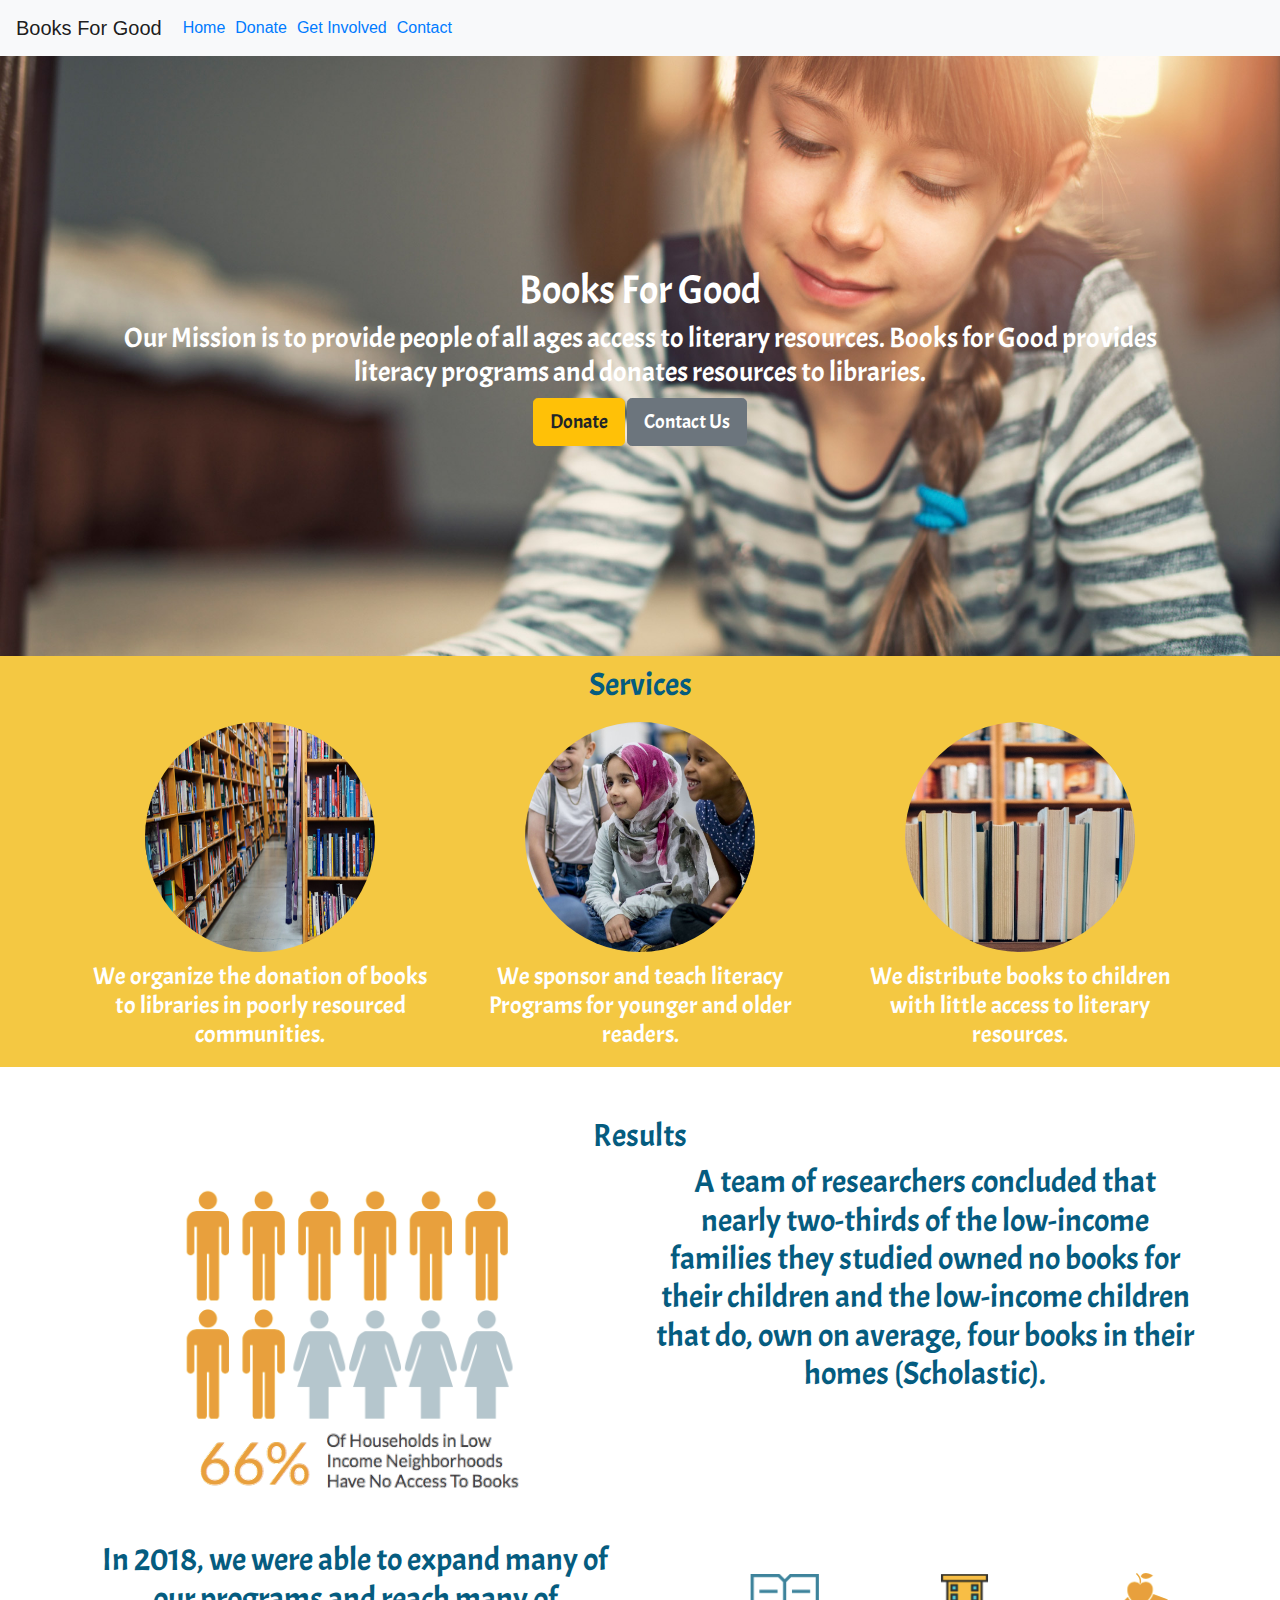
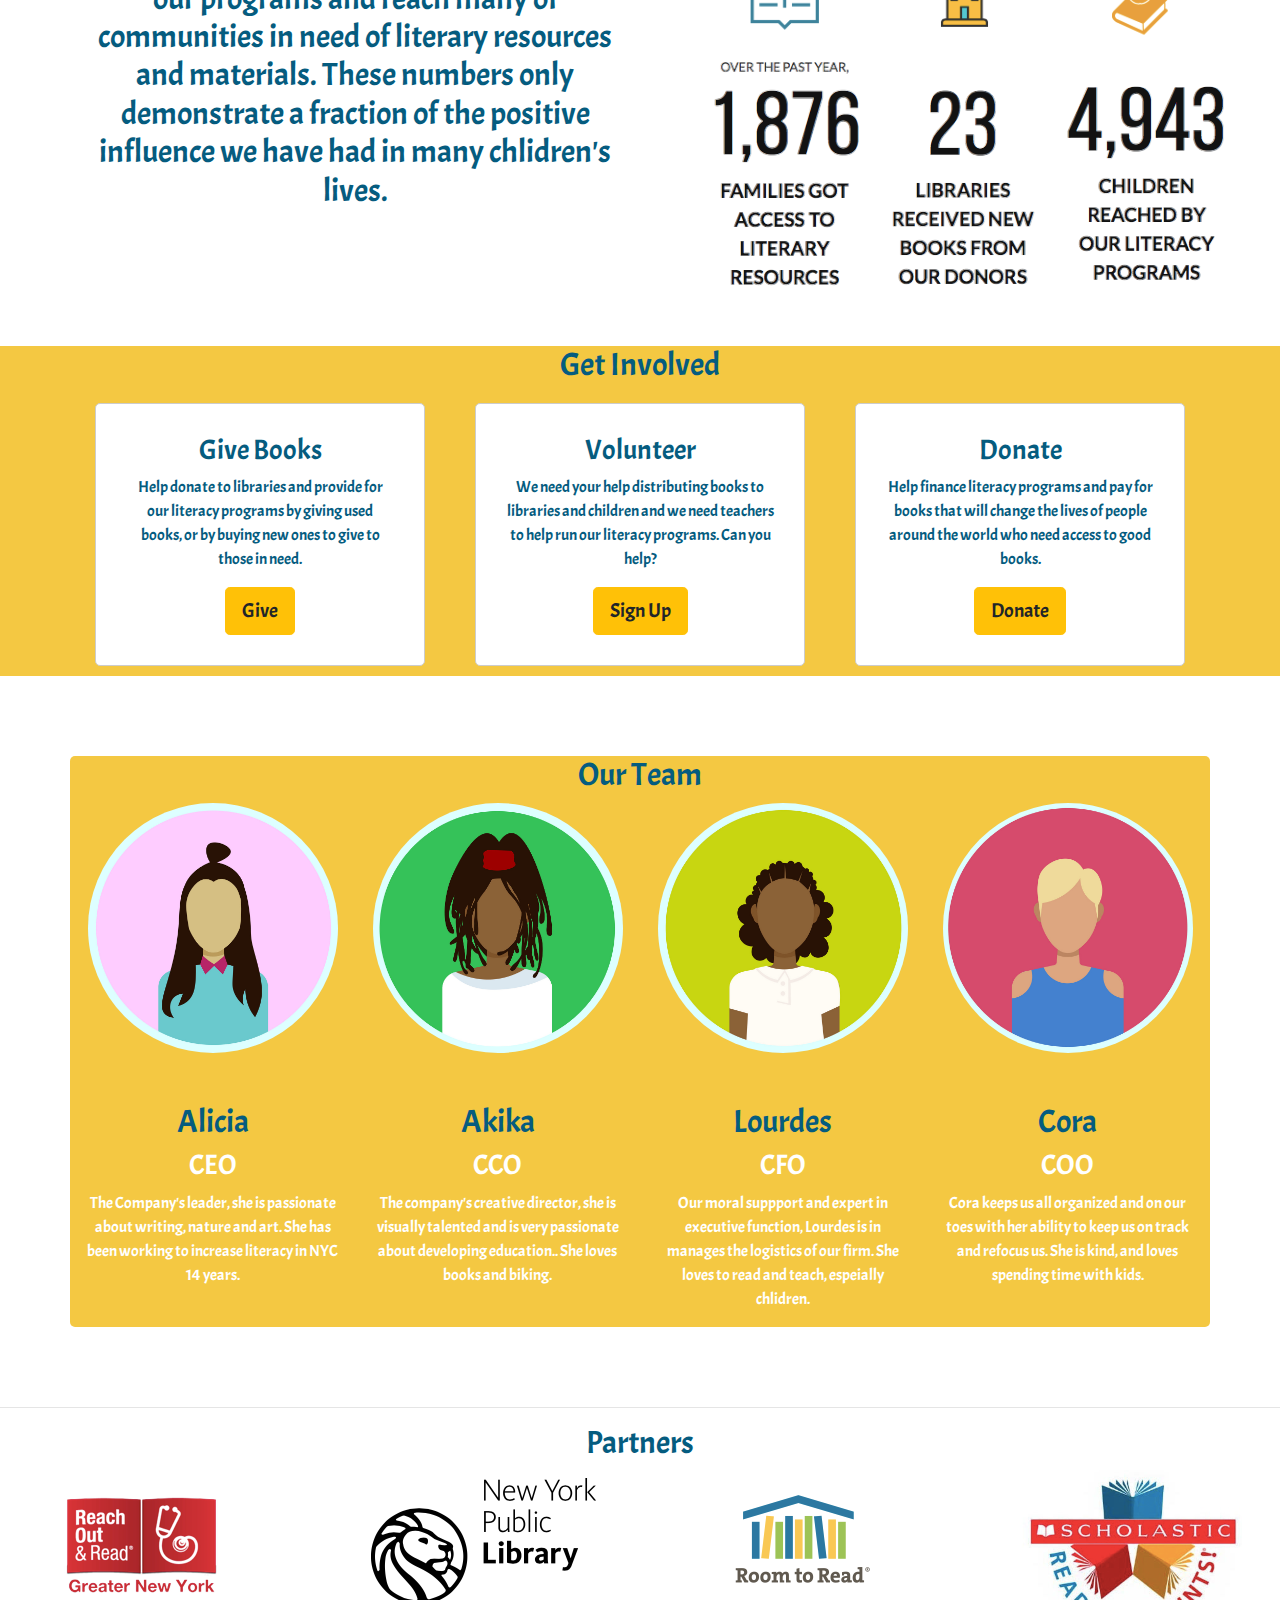
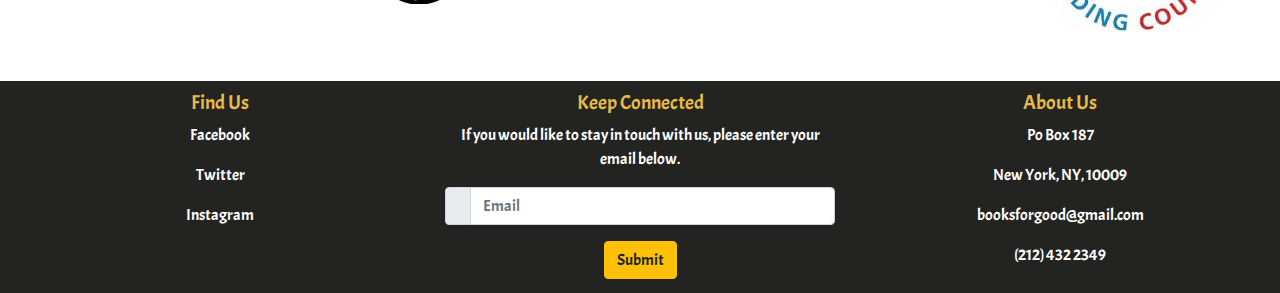
<file: index.html>
<!DOCTYPE html>
<html>

<head>
    <title>Books For Good</title>
    <!-- bootstrap link-->
    <link rel="stylesheet" href="https://stackpath.bootstrapcdn.com/bootstrap/4.3.1/css/bootstrap.min.css" integrity="sha384-ggOyR0iXCbMQv3Xipma34MD+dH/1fQ784/j6cY/iJTQUOhcWr7x9JvoRxT2MZw1T" crossorigin="anonymous">
    <!-- css link -->
    <link rel="stylesheet" type="text/css" href="Style.CSS">
    <!-- font  -->
    <link href="https://fonts.googleapis.com/css?family=Abril+Fatface|Acme" rel="stylesheet">
    <!-- font awesome link---->
    <link rel="stylesheet" href="https://use.fontawesome.com/releases/v5.7.2/css/all.css" integrity="sha384-fnmOCqbTlWIlj8LyTjo7mOUStjsKC4pOpQbqyi7RrhN7udi9RwhKkMHpvLbHG9Sr" crossorigin="anonymous">
</head>

<body>
<!------- nav bar---------> 
					<nav class="navbar navbar-expand-lg navbar-light bg-light" style="background-color: #f4c842">
								  <a class="navbar-brand" href="#">Books For Good</a>
								  <button class="navbar-toggler" type="button" data-toggle="collapse" data-target="#navbarSupportedContent" aria-controls="navbarSupportedContent" aria-expanded="false" aria-label="Toggle navigation">
								    <span class="navbar-toggler-icon"></span>
								  </button>
								  <!--------nav items--------->
								  <div class="collapse navbar-collapse" id="navbarSupportedContent">
								    
								        <a class="nav-brand" href="index.html">   Home<span class="sr-only">(current)</span></a>
								     
								        <a class="nav-brand" href="Elineth.html">  Donate</a>
								    
								        <a class="nav-brand" href="#getinvolved">   Get Involved</a>
								      
								        <a class="nav-brand" href="Deanna.html">   Contact</a>
								   
								  </div>
								</nav>

<!----- end nav bar-------->

<!-- beginning of header section-->
    <header class="d-flex align-items-center">
            <div class="container header">
                <h1><font color= "#fff">
                    Books For Good
                </font></h1>
                <h3><font color= "#fff">
                    Our Mission is to provide people of all ages access to literary resources. Books for Good provides literacy programs and donates resources to libraries.  
                <font></h3>
                <button class="btn btn-lg btn-warning" onClick="location.href='Elineth.html'">Donate</button>
                <button class="btn btn-lg btn-secondary" onClick="location.href='Deanna.html'">Contact Us</button>
            </div>
    </header>
    
    
<!------ begin services section-------->
<section class= "services">
    <div class= "container">
        <h2><font color= "#055c7f">Services</font></h2>
           
            <div class= "row"> 
                    <!----first panel----->
                    <div class= "col-md-4 col-lg-4">
                        <img src="library.jpg" alt="books" width="250" height="250">
                        <h4><font color= "#fff">We organize the donation of books to libraries in poorly resourced communities.</font></h3>
                    </div>
                    
                   
                    <!----third panel----->
                    <div class= "col-md-4 col-lg-4">
                        <img src="schoolkidreading.jpg" alt="readings" width="250" height="250">
                        <h4><font color= "#fff"> We sponsor and teach literacy Programs for younger and older readers.</font></h3>
                    </div>
                    
                     
                    <!----fifth panel----->
                    <div class= "col-md-4 col-lg-4">
                        <img src="bookshelf.jpeg" alt="books" width="250" height="250">
                         <h4><font color= "#fff">We distribute books to children with little access to literary resources.</font></h3>
                    </div>
                    
            </div>
    </div>
</section>
<!-----------end services section--------->

<!-----begin results section------------>
<section class= "results">
    <div class= "container">
            <h2><font color= "#055c7f">Results</font></h2> 
            <div class= "row">
                
                    <!----first row, first panel----->
                    <div class= "col-md-4 col-lg-6">
                    <img src= "stat1.png">
                    </div>
                    <!-----first row, seconf panel------>
                    <div class= "col-md-4 col-lg-6">
                         <div class ="textbox">
                        <h2><font color="#055c7f"> A team of researchers concluded that nearly two-thirds of the low-income families they studied owned no books for their children and the low-income children that do, own on average, four books in their homes (Scholastic).</font> </h2>
                        </div>
                    </div>
            </div>
            <div class="row">
                 <!----second row, first panel----->
                            <div class= "col-md-4 col-lg-6">
                                <h2> <font color="#055c7f">In 2018, we were able to expand many of our programs and reach many of communities in need of literary resources and materials. These numbers only demonstrate a fraction of the positive influence we have had in many chlidren's lives.</font></h2>
                            </div>
                             <!----second row, first panel----->
                            <div class= "col-md-4 col-lg-6">
                                <img src= "stat2.png">
                            </div>
                        
            </div>
    </div>
</section>

<!------end results section--------->


<!----- begin get involved section------>
<section class= "getinvolved"> 
   
    <div class= "container">
     <h2><font color= "#055c7f">Get Involved</font></h2> 
    
     <div class="row">
         
        <!----first panel----->
        <div class= "col-md-4 col-lg-4">
            <div class= "options">
                <i class="fas fa-book"></i>
                <h3><font color= "#055c7f">Give Books</font></h3>
                <p><font color= "#055c7f">Help donate to libraries and provide for our literacy programs by giving used books, or by buying new ones to give to those in need.</font></p>
                <button class="btn btn-lg btn-warning">Give</button>
            </div>
        </div>  
        <!---- second panel------->
        <div class= "col-md-4 col-lg-4">
             <div class= "options">
                 <i class="fas fa-hands-helping"></i>
                 <h3><font color= "#055c7f">Volunteer</font></h3>
                 <p><font color= "#055c7f">We need your help distributing books to libraries and children and we need teachers to help run our literacy programs. Can you help?</font></p>
                 <button class="btn btn-lg btn-warning" onClick="location.href='Deanna.html'">Sign Up</button>
             </div>
        </div>    
       <!----------- third panel----------->
        <div class= "col-md-4 col-lg-4">
             <div class= "options">
                 <i class="fas fa-hand-holding-usd"></i>
                 <h3><font color= "#055c7f">Donate</font></h3>
                 <p><font color= "#055c7f">Help finance literacy programs and pay for books that will change the lives of people around the world who need access to good books.</font></p>
                 <button class="btn btn-lg btn-warning" onClick="location.href='Elineth.html'">Donate</button>
             </div>
        </div>    
     </div>
    
    </div>

</section>
<!------- end get involved section-------->

<!---- begin team section------>
    <section>

        <div class="team container">
<h2><font color= "#055c7f">Our Team</font></h2>
          
          
            <div class="row">

                <div class="col-md-3">
                    <img src="avatar1.jpg"  > 
                    <h2>
                        <font color="#055c7f">Alicia</font>
                    </h2>
                    <h3>CEO</h3>
                    <p>The Company's leader, she is passionate about writing, nature and art.  She has been working to increase literacy in NYC 14 years.</p>

                </div>
                <div class="col-md-3">
                    <img src= "avatar2.jpg">
                    <h2>
                        <font color="#055c7f">Akika</font>
                    </h2>
                    <h3>CCO</h3>
                    <p>The company's creative director, she is visually talented and is very passionate about developing education.. She loves books and biking.</p>

                </div>
                <div class="col-md-3">
                    <img src= "avatar3.jpg" >
                    <h2>
                        <font color="#055c7f">Lourdes</font>
                    </h2>
                    <h3>CFO</h3>
                    <p>Our moral suppport and expert in executive function, Lourdes is in manages the logistics of our firm. She loves to read and teach, espeially chlidren.</p>

                </div>
                <div class="col-md-3">
                    <img src= "avatar4.jpg" >
                    <h2>
                        <font color="#055c7f">Cora</font>
                    </h2>
                    <h3>COO</h3>
                    <p>Cora keeps us all organized and on our toes with her ability to keep us on track and refocus us. She is kind, and loves spending time with kids.</p>

                </div>
            </div>
        </div>
    </section>
    <!------ end team section------->
    
     <!---------begin partners Section---------->
     <hr>
     <section >
         <div class="partners">
                <h2><font color= "#055c7f">Partners</font></h2>
                <div class= "row">
                           
                            <div class= "col-md-4 col-lg-3">
                                    <img src= "Reach Out and Read.png"> 
                            </div>
                            
                            <div class= "col-md-4 col-lg-3">
                                    <img src= "NYPL.png"> 
                            </div>
                            
                            <div class= "col-md-4 col-lg-3">
                                    <img src= "Room to Read.png">
                            </div>
                            
                            <div class= "col-md-4 col-lg-3">
                                    <img src= "Scholastic.png"> 
                            </div>
                            
                </div>
            </div>
        </section>
    <!------------end partners section------------>
    
    
    <!------- footer ------------------------->

         <section class="Footer">
          <div class="container-fluid">
              <div class="row">
                  <!-- first row -->
                              <div class="col-md-4 col-lg-4"><h5> <font color= "e5bb47">Find Us</font></h5>
                                  
                                  <p><i class="fab fa-facebook-square"></i>  Facebook</p>
                                  
                                  <p><i class="fab fa-twitter"></i>  Twitter</p>
                                  
                                  <p><i class="fab fa-instagram"></i>  Instagram</p>
                              </div> 
                              
                              <div class="col-md-4 col-lg-4"><h5> <font color= "e5bb47">Keep Connected</font></h5>
                                   <p>If you would like to stay in touch with us, please enter your email below. </p>
                                   <div class="input-group mb-3">
                                  <div class="input-group-prepend">
                                    <span class="input-group-text" id="basic-addon1"><i class="fas fa-envelope"></i></span>
                                  </div>
                                  <input type="text" class="form-control" placeholder="Email" aria-label="Username" aria-describedby="basic-addon1">
                                 </div>
                                 <button class="btn btn-md btn-warning">Submit</button>
                                 
                              </div> 
                              
                              <div class="col-md-4 col-lg-4"><h5> <font color= "e5bb47">About Us</font></h5>
                              <p>Po Box 187</p>
                              <p>New York, NY, 10009</p>
                              <p>booksforgood@gmail.com</p>
                              <p>(212) 432 2349</p>
                              </div> 
        
                      </div>
                      
                      

<script src="https://code.jquery.com/jquery-3.3.1.slim.min.js" integrity="sha384-q8i/X+965DzO0rT7abK41JStQIAqVgRVzpbzo5smXKp4YfRvH+8abtTE1Pi6jizo" crossorigin="anonymous"></script>
    <script src="https://cdnjs.cloudflare.com/ajax/libs/popper.js/1.14.7/umd/popper.min.js" integrity="sha384-UO2eT0CpHqdSJQ6hJty5KVphtPhzWj9WO1clHTMGa3JDZwrnQq4sF86dIHNDz0W1" crossorigin="anonymous"></script>
    <script src="https://stackpath.bootstrapcdn.com/bootstrap/4.3.1/js/bootstrap.min.js" integrity="sha384-JjSmVgyd0p3pXB1rRibZUAYoIIy6OrQ6VrjIEaFf/nJGzIxFDsf4x0xIM+B07jRM" crossorigin="anonymous"></script>

</body>
</html>

<!-------Other yellow: f7b947

 font: e5bb47
 blue color: #055c7f
 gray: #565552
 backgorund : f4c842
 
 
 
 <p><font color= "#fff">Reach Out and Read is an organiztion that distributes books to low income families. We partner with Reach Out and Read to help facilitate distribution.</font></p>
 
 ---------->
</file>
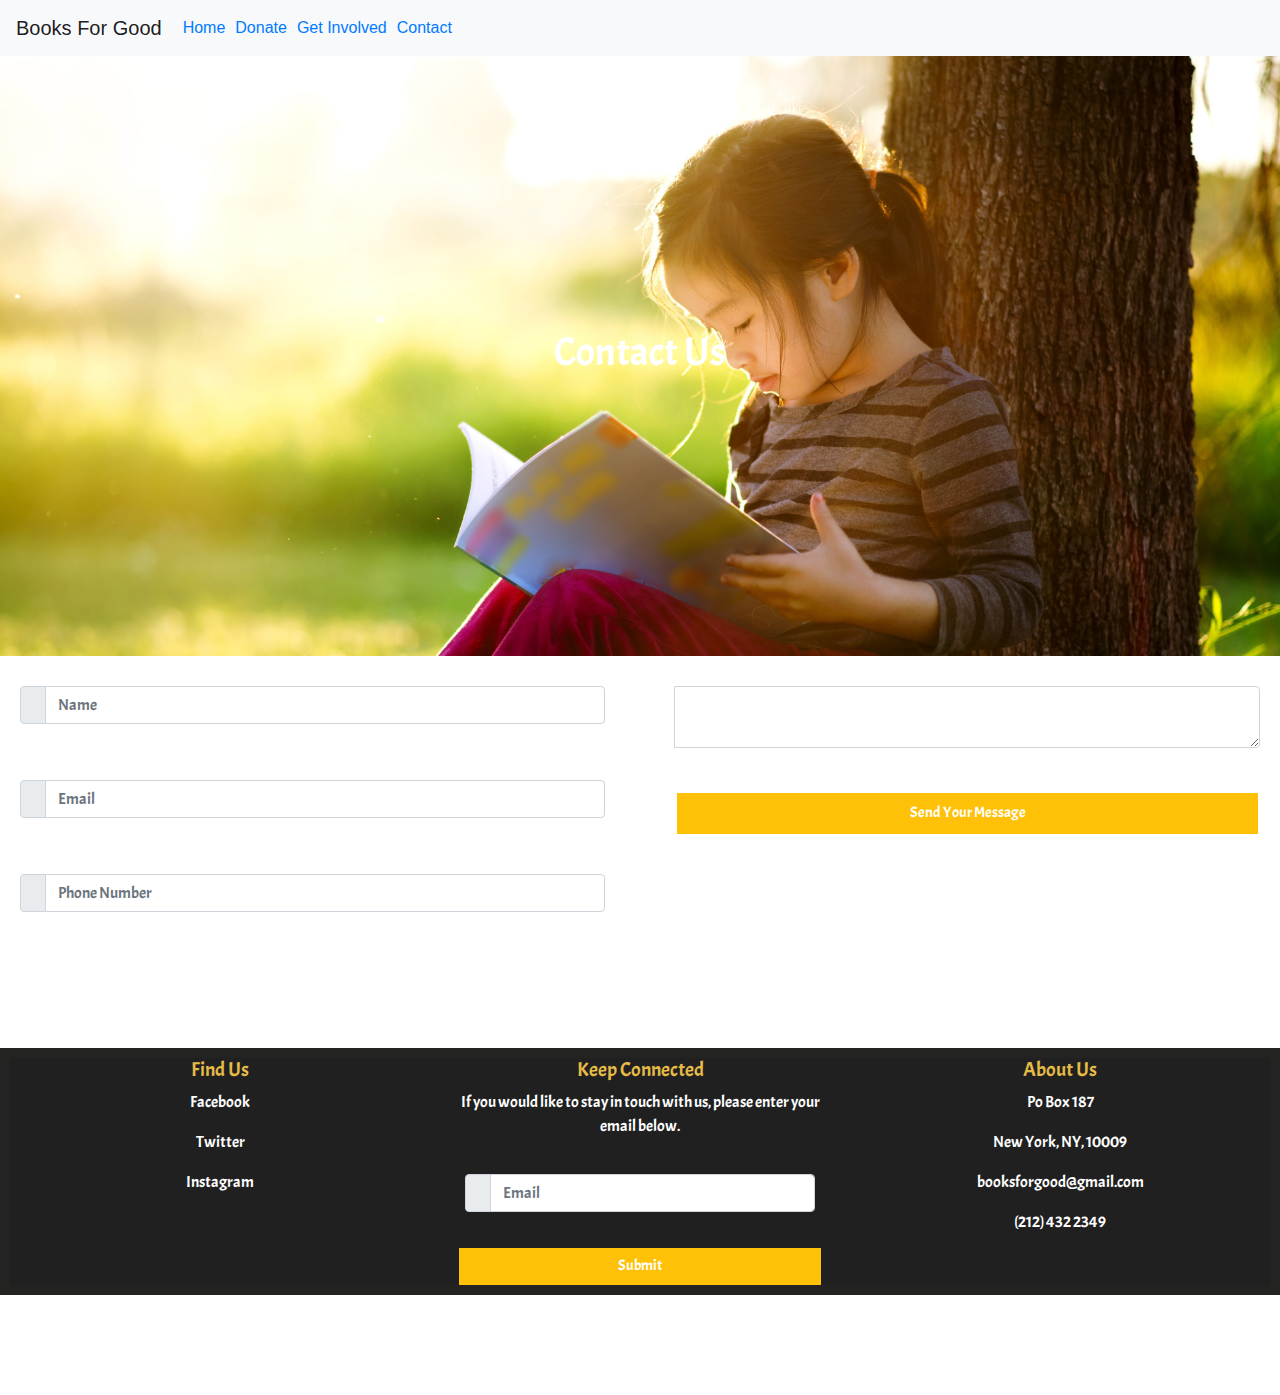
<file: Deanna.html>
<!DOCTYPE html>
<html>
    <head>
        <link rel="stylesheet" href="https://use.fontawesome.com/releases/v5.7.2/css/all.css" integrity="sha384-fnmOCqbTlWIlj8LyTjo7mOUStjsKC4pOpQbqyi7RrhN7udi9RwhKkMHpvLbHG9Sr" crossorigin="anonymous">
        <link rel="stylesheet" type="text/css" href="Deanna.CSS">
        <link rel="stylesheet" href="https://stackpath.bootstrapcdn.com/bootstrap/4.3.1/css/bootstrap.min.css" integrity="sha384-ggOyR0iXCbMQv3Xipma34MD+dH/1fQ784/j6cY/iJTQUOhcWr7x9JvoRxT2MZw1T" crossorigin="anonymous">
        <link href="https://fonts.googleapis.com/css?family=Abril+Fatface|Acme" rel="stylesheet">
    </head>
    <body>
      
      
      <!------- nav bar---------> 
					<nav class="navbar navbar-expand-lg navbar-light bg-light" style="background-color: #f4c842;">
								  <a class="navbar-brand" href="#">Books For Good</a>
								  <button class="navbar-toggler" type="button" data-toggle="collapse" data-target="#navbarSupportedContent" aria-controls="navbarSupportedContent" aria-expanded="false" aria-label="Toggle navigation">
								    <span class="navbar-toggler-icon"></span>
								  </button>
								  <!--------nav items--------->
								  <div class="collapse navbar-collapse" id="navbarSupportedContent">
								    
								        <a class="nav-brand" href="index.html">Home<span class="sr-only">(current)</span></a>
								     
								        <a class="nav-brand" href="Elineth.html">Donate</a>
								    
								        <a class="nav-brand" href="#getinvolved">Get Involved</a>
								      
								        <a class="nav-brand" href="Deanna.html">Contact</a>
								   
								  </div>
								</nav>

<!----- end nav bar-------->

<!-- beginning of header section-->
    <header class="d-flex align-items-center">
            <div class="container header">
        
                <h1><font color= "#fff">
                    Contact Us
                </font></h1>
            
            </div>
    </header>
      <!------------begin contact section--------->
<section class= "contact"> 
    
    <div class= "row">
<!--------------input 1-------------->
                                    <div class= "col-md-6">
                                    <div class="input-group mb-3">
                                    <div class="input-group-prepend">
                                     <span class="input-group-text" id="basic-addon1"><i class="fas fa-user"></i></span>
                                  </div>
                                  <input type="text" class="form-control" placeholder="Name" aria-label="Username" aria-describedby="basic-addon1">
                                </div>
 <!------------------input 2 ------------->
                                <div class="input-group mb-3">
                                  <div class="input-group-prepend">
                                    <span class="input-group-text" id="basic-addon1"><i class="fas fa-envelope"></i></span>
                                  </div>
                                  <input type="text" class="form-control" placeholder="Email" aria-label="Username" aria-describedby="basic-addon1">
                                 </div>
<!-----------------input 3--------------->
                                <div class="input-group mb-3">
                              <div class="input-group-prepend">
                                <span class="input-group-text" id="basic-addon1"><i class="fas fa-phone"></i></span>
                              </div>
                              <input type="text" class="form-control" placeholder="Phone Number" aria-label="Username" aria-describedby="basic-addon1">
                            </div>
  
        </div>
         <div class= "col-md-6">
            <!---------right side----------->
                            
                                            <div class="input-group">
                  <div class="input-group-prepend">
                  </div>
                  <textarea class="form-control" aria-label="With textarea"></textarea>
                </div>
               
                <button class="btn btn-lg btn-warning">Send Your Message</button>
        </div>
    </div>
</seciton>
<!-------------end contact section------------>



 <!---------begin partners Section---------->
    
     
    
    
    <!------- footer ------------------------->

         <section class="Footer">
          <div class="container-fluid">
              <div class="row">
                  <!-- first row -->
                              <div class="col-md-4 col-lg-4"><h5> <font color= "e5bb47">Find Us</font></h5>
                                  
                                  <p><i class="fab fa-facebook-square"></i>  Facebook</p>
                                  
                                  <p><i class="fab fa-twitter"></i>  Twitter</p>
                                  
                                  <p><i class="fab fa-instagram"></i>  Instagram</p>
                              </div> 
                              
                              <div class="col-md-4 col-lg-4"><h5> <font color= "e5bb47">Keep Connected</font></h5>
                                   <p>If you would like to stay in touch with us, please enter your email below. </p>
                                   <div class="input-group mb-3">
                                  <div class="input-group-prepend">
                                    <span class="input-group-text" id="basic-addon1"><i class="fas fa-envelope"></i></span>
                                  </div>
                                  <input type="text" class="form-control" placeholder="Email" aria-label="Username" aria-describedby="basic-addon1">
                                 </div>
                                 <button class="btn btn-md btn-warning">Submit</button>
                                 
                              </div> 
                              
                              <div class="col-md-4 col-lg-4"><h5> <font color= "e5bb47">About Us</font></h5>
                              <p>Po Box 187</p>
                              <p>New York, NY, 10009</p>
                              <p>booksforgood@gmail.com</p>
                              <p>(212) 432 2349</p>
                              </div> 
        
                      </div>

<script src="https://code.jquery.com/jquery-3.3.1.slim.min.js" integrity="sha384-q8i/X+965DzO0rT7abK41JStQIAqVgRVzpbzo5smXKp4YfRvH+8abtTE1Pi6jizo" crossorigin="anonymous"></script>
    <script src="https://cdnjs.cloudflare.com/ajax/libs/popper.js/1.14.7/umd/popper.min.js" integrity="sha384-UO2eT0CpHqdSJQ6hJty5KVphtPhzWj9WO1clHTMGa3JDZwrnQq4sF86dIHNDz0W1" crossorigin="anonymous"></script>
    <script src="https://stackpath.bootstrapcdn.com/bootstrap/4.3.1/js/bootstrap.min.js" integrity="sha384-JjSmVgyd0p3pXB1rRibZUAYoIIy6OrQ6VrjIEaFf/nJGzIxFDsf4x0xIM+B07jRM" crossorigin="anonymous"></script>
</body>
</file>
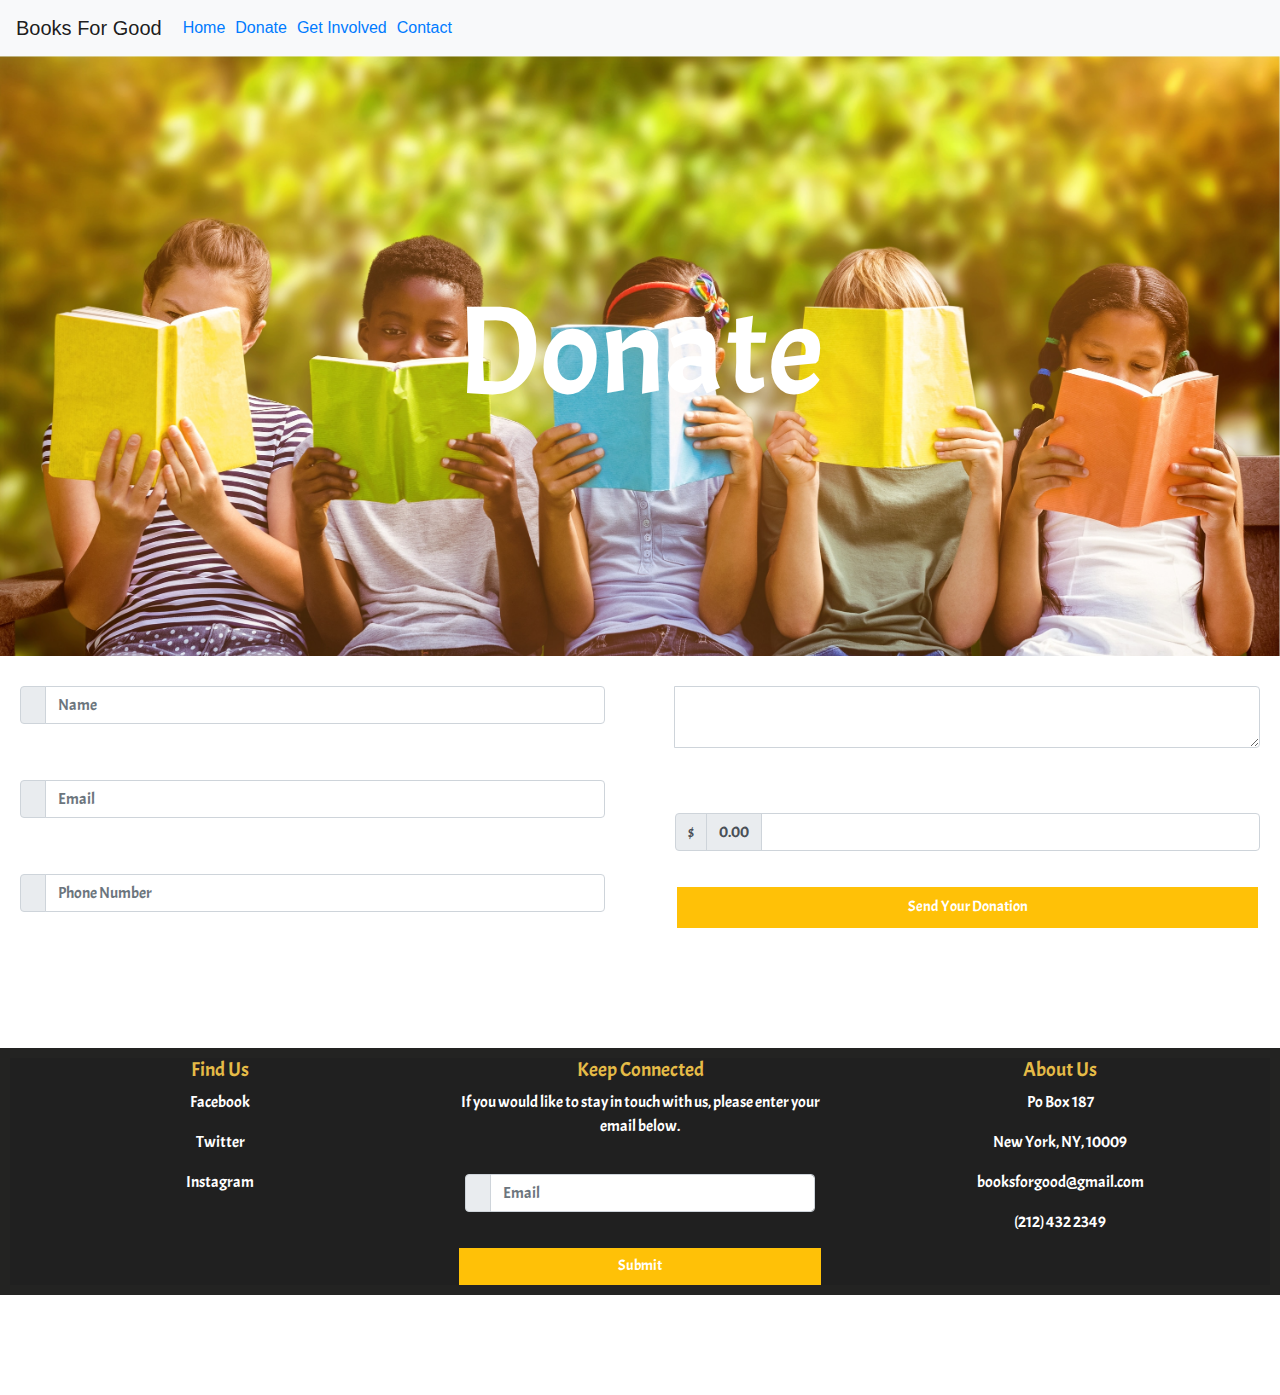
<file: Elineth.html>
<!DOCTYPE html>
<html>

<head>
    <title>Books For Good</title>
    <!-- bootstrap link-->
    <link rel="stylesheet" href="https://stackpath.bootstrapcdn.com/bootstrap/4.3.1/css/bootstrap.min.css" integrity="sha384-ggOyR0iXCbMQv3Xipma34MD+dH/1fQ784/j6cY/iJTQUOhcWr7x9JvoRxT2MZw1T" crossorigin="anonymous">
    <!-- css link -->
    <link rel="stylesheet" type="text/css" href="Elineth.CSS">
    <!-- font  -->
    <link href="https://fonts.googleapis.com/css?family=Abril+Fatface|Acme" rel="stylesheet">
    <!-- font awesome link---->
    <link rel="stylesheet" href="https://use.fontawesome.com/releases/v5.7.2/css/all.css" integrity="sha384-fnmOCqbTlWIlj8LyTjo7mOUStjsKC4pOpQbqyi7RrhN7udi9RwhKkMHpvLbHG9Sr" crossorigin="anonymous">
</head>


<body>
<!-----------header of Donate page------------->
<!------- nav bar---------> 
					<nav class="navbar navbar-expand-lg navbar-light bg-light" style="background-color: #f4c842;">
								  <a class="navbar-brand" href="#">Books For Good</a>
								  <button class="navbar-toggler" type="button" data-toggle="collapse" data-target="#navbarSupportedContent" aria-controls="navbarSupportedContent" aria-expanded="false" aria-label="Toggle navigation">
								    <span class="navbar-toggler-icon"></span>
								  </button>
								  <!--------nav items--------->
								  <div class="collapse navbar-collapse" id="navbarSupportedContent">
								    
								        <a class="nav-brand" href="index.html">Home <span class="sr-only">(current)</span></a>
								     
								        <a class="nav-brand" href="Elineth.html">Donate</a>
								    
								        <a class="nav-brand" href="#getinvolved">Get Involved</a>
								      
								        <a class="nav-brand" href="Deanna.html">Contact</a>
								   
								  </div>
								</nav>

<!----- end nav bar-------->

<!-- beginning of header section-->
    <header class="d-flex align-items-center">
            <div class="container header">
                <h1><font color= "#fff">
                    Donate
                </font></h1>
                
            </div>
    </header>



<!--Donate Section begins-------------------------->
 	  <section class= "contact"> 
 	
    <div class= "row">
<!--------------input 1-------------->
                                    <div class= "col-md-6">
                                    <div class="input-group mb-3">
                                    <div class="input-group-prepend">
                                     <span class="input-group-text" id="basic-addon1"><i class="fas fa-user"></i></span>
                                  </div>
                                  <input type="text" class="form-control" placeholder="Name" aria-label="Username" aria-describedby="basic-addon1">
                                </div>
 <!------------------input 2 ------------->
                                <div class="input-group mb-3">
                                  <div class="input-group-prepend">
                                    <span class="input-group-text" id="basic-addon1"><i class="fas fa-envelope"></i></span>
                                  </div>
                                  <input type="text" class="form-control" placeholder="Email" aria-label="Username" aria-describedby="basic-addon1">
                                 </div>
<!-----------------input 3--------------->
                                <div class="input-group mb-3">
                              <div class="input-group-prepend">
                                <span class="input-group-text" id="basic-addon1"><i class="fas fa-phone"></i></span>
                              </div>
                              <input type="text" class="form-control" placeholder="Phone Number" aria-label="Username" aria-describedby="basic-addon1">
                            </div>
  
        </div>
         <div class= "col-md-6">
            <!---------right side----------->
                            
                                            <div class="input-group">
                  <div class="input-group-prepend">
                  </div>
                  <textarea class="form-control" aria-label="With textarea"></textarea>
                </div>
                <div class="input-group mb-3">
                  <div class="input-group-prepend">
                    <span class="input-group-text">$</span>
                    <span class="input-group-text">0.00</span>
                  </div>
                  <input type="text" class="form-control" aria-label="Dollar amount (with dot and two decimal places)">
                </div>
               
                <button class="btn btn-lg btn-warning">Send Your Donation</button>
        </div>
    </div>
</seciton>
<!-------------end contact section------------>
            
            
            
            
             <!---------begin partners Section---------->

    
    
    
    <!------- footer ------------------------->

         <section class="Footer">
          <div class="container-fluid">
              <div class="row">
                  <!-- first row -->
                              <div class="col-md-4 col-lg-4"><h5> <font color= "e5bb47">Find Us</font></h5>
                                  
                                  <p><i class="fab fa-facebook-square"></i>  Facebook</p>
                                  
                                  <p><i class="fab fa-twitter"></i>  Twitter</p>
                                  
                                  <p><i class="fab fa-instagram"></i>  Instagram</p>
                              </div> 
                              
                              <div class="col-md-4 col-lg-4"><h5> <font color= "e5bb47">Keep Connected</font></h5>
                                   <p>If you would like to stay in touch with us, please enter your email below. </p>
                                   <div class="input-group mb-3">
                                  <div class="input-group-prepend">
                                    <span class="input-group-text" id="basic-addon1"><i class="fas fa-envelope"></i></span>
                                  </div>
                                  <input type="text" class="form-control" placeholder="Email" aria-label="Username" aria-describedby="basic-addon1">
                                 </div>
                                 <button class="btn btn-md btn-warning">Submit</button>
                                 
                              </div> 
                              
                              <div class="col-md-4 col-lg-4"><h5> <font color= "e5bb47">About Us</font></h5>
                              <p>Po Box 187</p>
                              <p>New York, NY, 10009</p>
                              <p>booksforgood@gmail.com</p>
                              <p>(212) 432 2349</p>
                              </div> 
        
                      </div>
            











<script src="https://code.jquery.com/jquery-3.3.1.slim.min.js" integrity="sha384-q8i/X+965DzO0rT7abK41JStQIAqVgRVzpbzo5smXKp4YfRvH+8abtTE1Pi6jizo" crossorigin="anonymous"></script>
    <script src="https://cdnjs.cloudflare.com/ajax/libs/popper.js/1.14.7/umd/popper.min.js" integrity="sha384-UO2eT0CpHqdSJQ6hJty5KVphtPhzWj9WO1clHTMGa3JDZwrnQq4sF86dIHNDz0W1" crossorigin="anonymous"></script>
    <script src="https://stackpath.bootstrapcdn.com/bootstrap/4.3.1/js/bootstrap.min.js" integrity="sha384-JjSmVgyd0p3pXB1rRibZUAYoIIy6OrQ6VrjIEaFf/nJGzIxFDsf4x0xIM+B07jRM" crossorigin="anonymous"></script>
</body>
</file>
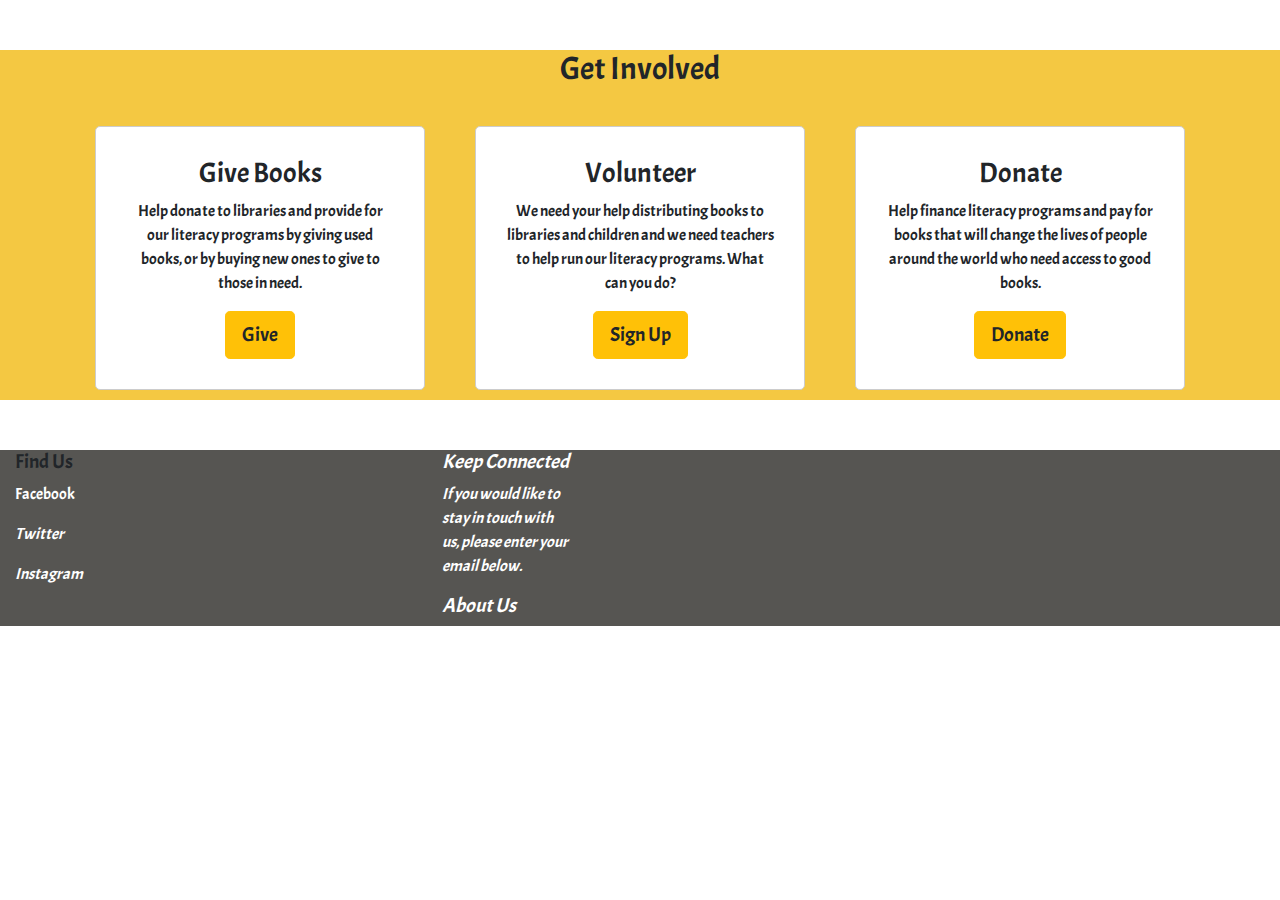
<file: Leslie.html>
<!DOCTYPE html>
<html>
    <body>
        <head>
            <link rel="stylesheet" href="https://stackpath.bootstrapcdn.com/bootstrap/4.3.1/css/bootstrap.min.css" integrity="sha384-ggOyR0iXCbMQv3Xipma34MD+dH/1fQ784/j6cY/iJTQUOhcWr7x9JvoRxT2MZw1T" crossorigin="anonymous">
            <link rel="stylesheet" href="https://use.fontawesome.com/releases/v5.7.2/css/all.css" integrity="sha384-fnmOCqbTlWIlj8LyTjo7mOUStjsKC4pOpQbqyi7RrhN7udi9RwhKkMHpvLbHG9Sr" crossorigin="anonymous">
            <link rel="stylesheet" type="text/css" href="Leslie.CSS">
           <link href="https://fonts.googleapis.com/css?family=Abril+Fatface|Acme" rel="stylesheet">
        </head>
        <body>
        
        
       

<!----- begin get involved section------>
<section class= "getinvolved"> 
    <div class= "container">
     <h2><font color= "">Get Involved</font></h2> 
    
     <div class="row">
         
        <!----first panel----->
        <div class= "col-md-4 col-lg-4">
            <div class= "options">
                <i class="fas fa-book"></i>
                <h3>Give Books</h3>
                <p>Help donate to libraries and provide for our literacy programs by giving used books, or by buying new ones to give to those in need.</p>
                <button class="btn btn-lg btn-warning">Give</button>
            </div>
        </div>  
        <!---- second panel------->
        <div class= "col-md-4 col-lg-4">
             <div class= "options">
                 <i class="fas fa-hands-helping"></i>
                 <h3>Volunteer</h3>
                 <p>We need your help distributing books to libraries and children and we need teachers to help run our literacy programs. What can you do?</p>
                 <button class="btn btn-lg btn-warning">Sign Up</button>
             </div>
        </div>    
       <!----------- third panel----------->
        <div class= "col-md-4 col-lg-4">
             <div class= "options">
                 <i class="fas fa-hand-holding-usd"></i>
                 <h3>Donate</h3>
                 <p>Help finance literacy programs and pay for books that will change the lives of people around the world who need access to good books.</p>
                 <button class="btn btn-lg btn-warning">Donate</button>
             </div>
        </div>    
     </div>
    
    </div>

</section>
<!------- end get involved section-------->

<!------- footer ------------------------->

         <section class="Footer">
          <div class="container-fluid">
              <div class="row">
                  <!-- first row -->
                              <div class="col-md-4 col-lg-4"><h5> <font color= "">Find Us</font></h5>
                                  <i class="fab fa-facebook-square"></i>
                                  <p>Facebook</p>
                                  <i class="fab fa-twitter">
                                  <p>Twitter</p>
                                  <i class="fab fa-instagram">
                                  <p>Instagram</p>
                              </div> 
                              
                              <div class="col-md-4 col-lg-4"><h5> <font color= "">Keep Connected</font></h5>
                                   <p>If you would like to stay in touch with us, please enter your email below. </p>
                              </div> 
                              
                              <div class="col-md-4 col-lg-4"><h5> <font color= "">About Us</font></h5></div> 
                
                      <!----------------second row--------->
                      
                      
                    
                      
                      
                      
                     
                      
                      </div>
                      
                      
                      
                      
                      
                      
                      
                      
                      
                      
                      
                      
                      
                      
                      
                      
                     
 <!-- end of footer ------------->       
        <script src="https://stackpath.bootstrapcdn.com/bootstrap/4.3.1/js/bootstrap.min.js" integrity="sha384-JjSmVgyd0p3pXB1rRibZUAYoIIy6OrQ6VrjIEaFf/nJGzIxFDsf4x0xIM+B07jRM" crossorigin="anonymous"></script>
    </body>
</html>
</file>
<file: Style.CSS>
.body{
    color: black;
}

.nav-link {
    font-weight: lighter;
}
.nav-link:hover {
    font-weight: bold; 
    background-color: #f4c842;
}



.nav-brand {
    font-weight: lighter;
    padding: 5px 5px;
}
.nav-brand:hover {
    font-weight: bold; 
    background-color: #f4c842;
}




header{ 
    height: 600px;
    width: 100%;
    background-image: url("girlreading.jpg");
    background-size: cover;
    text-align: center; 
    font-family: "Acme", cursive;

}

.getinvolved{ 
    text-align: center;
    font-family: "Acme", cursive;
    padding: 50px, 15px, 80px;
    margin-top:30px;
    width:100%;
    margin-bottom: 10px;
    background-color: #f4c842;
}

.getinvolved i{
    width: 50px;
    height: 50px;
    font-size: 45px;
    margin-top: 15px;
    margin-bottom: 15px;
    color: #055c7f;
}

.options{
    background-color: #fff;
    margin: 10px;
    padding:30px ;
    border: 1px solid #ccc;
    border-radius: 5px;
    margin-top: 30px
    margin-bottom: 40px;
}

.services{
    font-family: "Acme", cursive;
    text-align: center;
   margin-top: 0px;
   background-color: #f4c842;
   padding: 10px 10px;
  
}


.services img {
  border-radius: 50%;
  padding: 10px 10px;

}

.results{
    font-family: "Acme", cursive;
    text-align: center;
   
}

.results img{
    padding: 10px 10px;
    
}

.results{ 
    margin-top: 50px;
}

.team{
    font-family: "Acme", cursive;
    margin-top: 80px;
    margin-bottom: 80px;
    text-align: center;
    background-color: #f4c842;
    border-radius: 5px;
    
}
.team img{
 
    object-fit: cover;
    width: 250px;
    height: 250px;
    border-radius: 50%;
    margin-bottom:50px ;
    
}



.partners{ 
    text-align: center;
    font-family: "Acme", cursive;
    padding: 50px, 0, 80px;
    margin-top: 10px;
    width:100%;
    margin-bottom: 50px;
}






.Footer{
    background-color: #232322;
    font-family: "Acme", cursive;
    text-align: center;
    padding: 10px 10px 10px;
    
}

.Footer i{
    color: white;
}
.Footer p{
    color: white;
}
</file>
<file: Deanna.CSS>
.nav-link {
    font-weight: lighter;
}
.nav-link:hover {
    font-weight: bold; 
    background-color: #f4c842;
}



.nav-brand {
    font-weight: lighter;
    padding: 5px 5px;
}
.nav-brand:hover {
    font-weight: bold; 
    background-color: #f4c842;
}




header{ 
    height: 600px;
    width: 100%;
    background-image: url("treereading.jpg");
    background-size: cover;
    text-align: center; 
    font-family: "Acme", cursive;

}

.contact .btn{
    border-radius: 0;
    width: 100%;
    font-size: 15px
    background-color: #f08080;
    color: #fff
}



.contact{
    font-family: "Acme", cursive;
    text-align:center;
margin-top: 10px ;
margin-bottom: 100px;
}




.contact .btn{
    Width: 93% ;
    font-size: 15px;
    border-radius: 0;
}

.contact .input-group{
    margin-bottom: 25px; 
    padding: 20px;
    
}


.contact.btn:hover{
    background-color: #a85959 !important;
    color: #fff !important;
} 

.container-fluid{ 
    background-color: #202020;
    font-family: "Acme", cursive;
    
}

h1 {
   font-size: 125%; 
}






.Footer{
    background-color: #232322;
    font-family: "Acme", cursive;
    margin-top: 100px;
    text-align: center;
    padding: 10px 10px 10px;
    
}

.Footer i{
    color: white;
}
.Footer p{
    color: white;
}
</file>
<file: Elineth.CSS>
.nav-link {
    font-weight: lighter;
}
.nav-link:hover {
    font-weight: bold; 
    background-color: #f4c842;
}



.nav-brand {
    font-weight: lighter;
    padding: 5px 5px;
}
.nav-brand:hover {
    font-weight: bold; 
    background-color: #f4c842;
}





header{ 
    height: 600px;
    width: 100%;
    background-image: url("3kidsreading.jpg");
    background-size: cover;
    text-align: center; 
    font-family: "Acme", cursive;
    font-size: 100px;

}



.contact .btn{
    border-radius: 0;
    width: 100%;
    font-size: 15px
    background-color: #f08080;
    color: #fff
}



.contact{
    font-family: "Acme", cursive;
    text-align:center;
margin-top: 10px ;
margin-bottom: 100px;
}




.contact .btn{
    Width: 93% ;
    font-size: 15px;
    border-radius: 0;
}

.contact .input-group{
    margin-bottom: 25px; 
    padding: 20px;
    
}


.contact.btn:hover{
    background-color: #a85959 !important;
    color: #fff !important;
} 

.container-fluid{ 
    background-color: #202020;
    font-family: "Acme", cursive;
    
}

h1 {
   font-size: 125%; 
}













.Footer{
    background-color: #232322;
    font-family: "Acme", cursive;
    text-align: center;
    margin-top: 100px;
    padding: 10px 10px 10px;
    
}

.Footer i{
    color: white;
}
.Footer p{
    color: white;
}
</file>
<file: Leslie.CSS>
.getinvolved{ 
    text-align: center;
    font-family: "Acme", cursive;
   padding: 50px, 0, 80px;
   margin-top:50px;
    width:100%;
    margin-bottom: 50px;
    background-color: #f4c842;
}

.getinvolved i{
    width: 50px;
    height: 50px;
    font-size: 45px;
    margin-top: 15px;
    margin-bottom: 15px;
}

.options{
    background-color: #fff;
    margin: 10px;
    padding:30px ;
    border: 1px solid #ccc;
    border-radius: 5px;
    margin-top: 30px
}

.footeroption{
    background-color: #565552;
    margin: 10px;
    padding:30px ;
    border-radius: 5px;
    margin-top: 30px
}



.Footer{
    background-color: #565552;
    font-family: "Acme", cursive;
    
}

.Footer i{
    color: white;
}
.Footer p{
    color: white;
}
</file>
